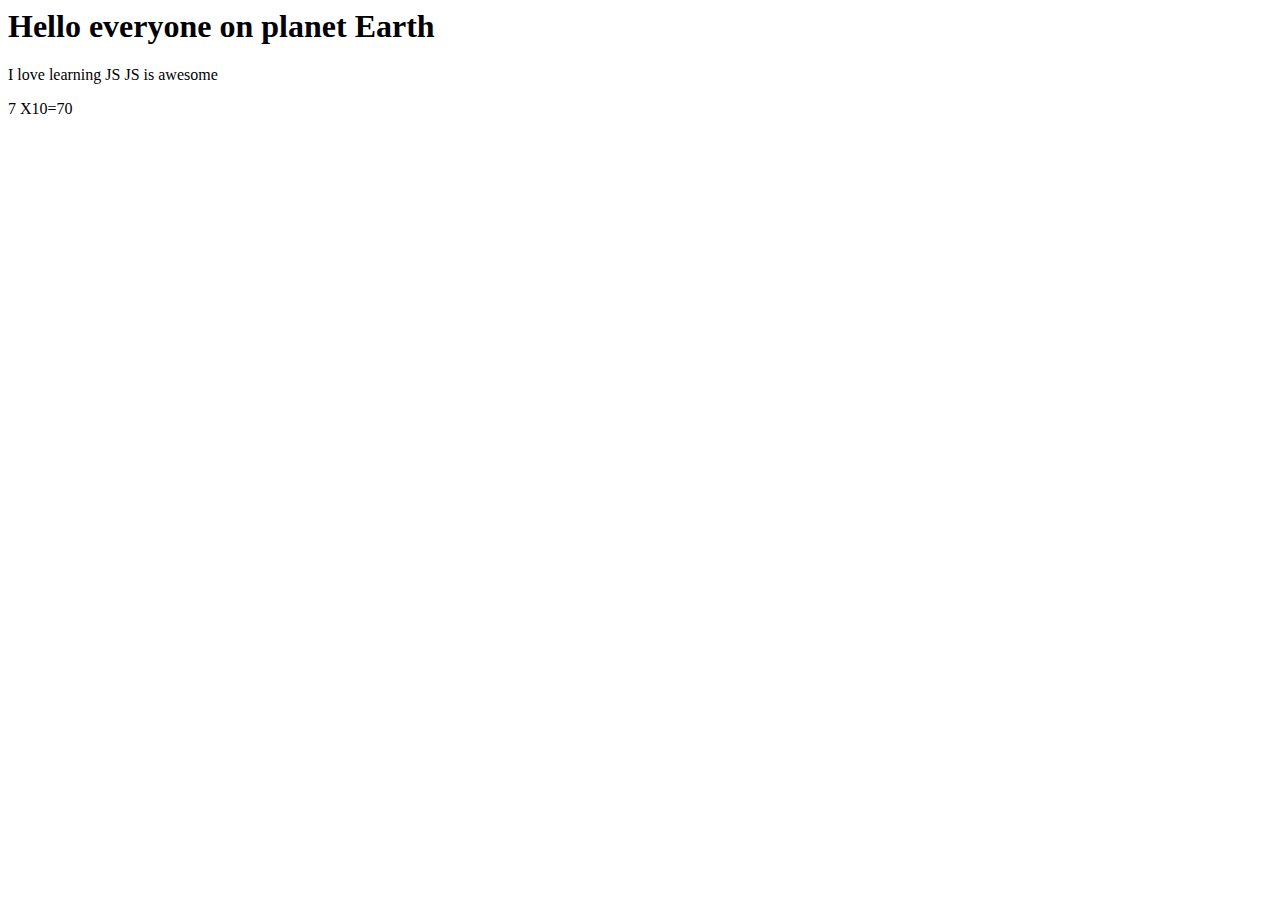
<file: index.html>
<html>
    <head>
        <link rel="stylesheet"type= text/css" href="style.css">
    </head>
    <body>
        <h1 id="heading1"></h1>
        <p id="paragraph1"></p>
        <p id ="paragraph2"></p>
        <script>
            var text1;
            var text2;

            var numA=7;
            var numB=10;
         
     

            text1 ="Hello everyone on planet Earth";
            text2 = "I love learning JS";
            text3 =" JS is awesome";


            document.getElementById("heading1").innerHTML =(text1);
            document.getElementById("paragraph1").innerHTML =(text2 + text3);
            document.getElementById("paragraph2").innerHTML= ( numA +" X" + numB +"=" + numA *numB);    
  </script>  
    </body>

</html>
</file>
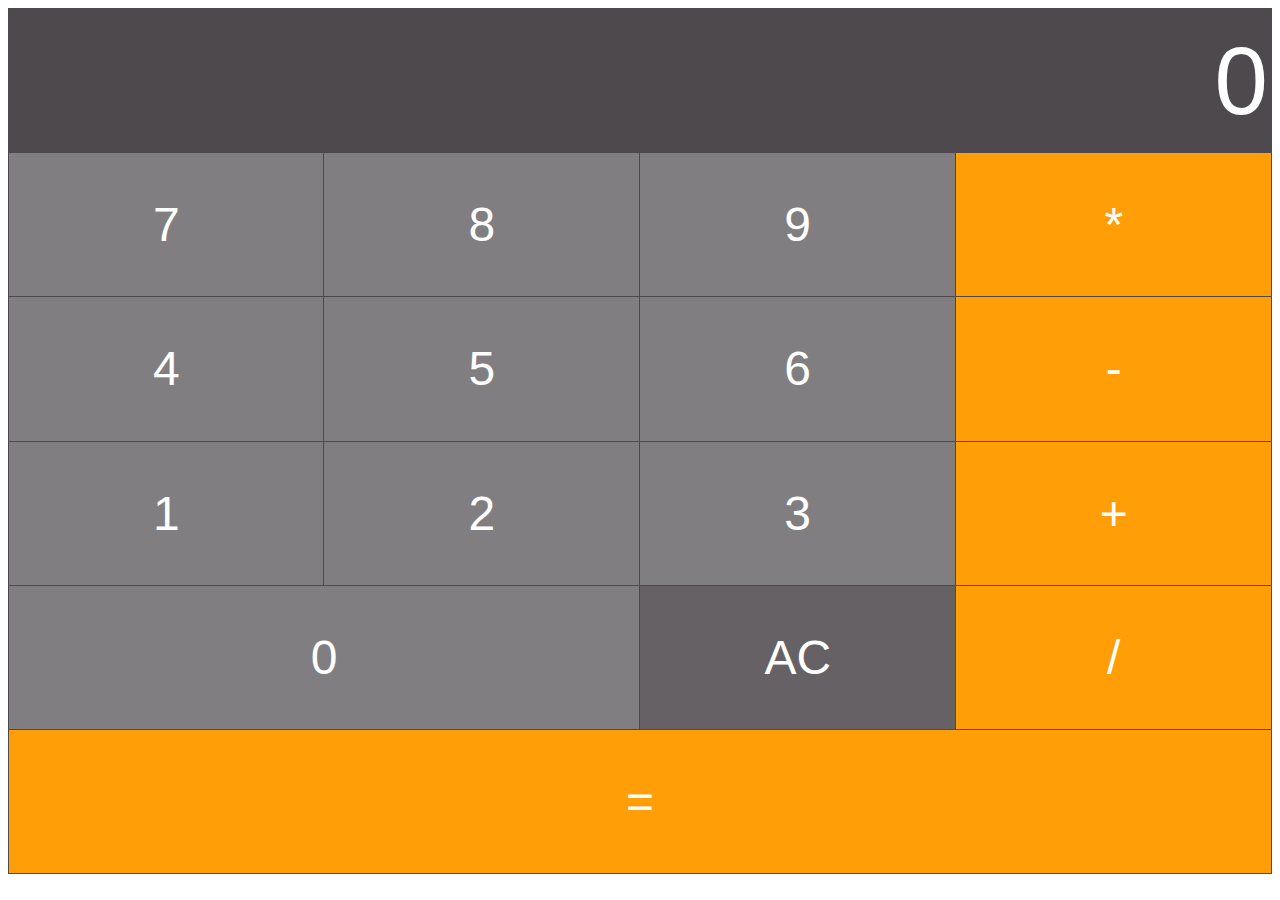
<file: calculator.html>
<html>
    <head>
        <link rel="stylesheet" type="text/css" href="style.css">
        <body>
            <table border="1">
                <tr>

                    <td colspan="4">
                        <input type="text" id="inputBox"value="0"/>

                    </td>
                </tr>
                <tr>
                    <td class="digitButton" onclick="digitBtnPressed(7)">7</td>
                    <td class ="digitButton" onclick="digitBtnPressed(8)">8</td>
                    <td class="digitButton"onclick ="digitBtnPressed(9)">9</td>
                    <td  class= "operatorButton"onclick="operatorBtnPressed('*')">*</td>

                </tr>
                <tr>
                    <td  class="digitButton"onclick="digitBtnPressed(4)">4</td>
                    <td  class ="digitButton"onclick="digitBtnPressed(5)">5</td>
                    <td  class="digitButton"onclick="digitBtnPressed(6)">6</td>
                    <td  class = "operatorButton"onclick="operatorBtnPressed('-')">-</td>
                    </tr>
                    <tr>
                        <td  class ="digitButton"onclick="digitBtnPressed(1)">1</td>
                        <td  class ="digitButton"onclick="digitBtnPressed(2)">2</td>
                        <td  class = "digitButton"onclick="digitBtnPressed(3)">3</td>
                        <td  class = "operatorButton"onclick= "operatorBtnPressed('+')">+</td>
                        </tr>
                        <tr>
                            <td  class="digitButton"colspan="2" onclick="digitBtnPressed(0)">0</td>
                        
                            <td class= "ACButton" onclick ="btnACPressed()">AC</td>
                            <td  class="operatorButton"onclick= "operatorBtnPressed('/')">/</td>

                            </tr>
                            <td class ="operatorButton" colspan="4"onclick = "equalsBtnPressed()">=</td>
            </table>

                <script>
                    var newLine =true; // Boolean variable.Determines if the nextthing the user types will be on a new line
                    var value1;
                    var currentOperator;

                    // Event handler for when any digit button is pressed
                    function digitBtnPressed(button){

                        if(newLine){
                            document.getElementById("inputBox").value = button;
                            newLine =false;
                        } else {
                       var currentValue= document.getElementById("inputBox").value;   
                         document.getElementById("inputBox").value =  currentValue + button;
                        
                        }
                        
                    }

                    //Event handler for when the AC button is pressed
                    function btnACPressed(){
                        document.getElementById("inputBox").value =0;
                        newLine = true;
                    }        
                    function operatorBtnPressed(operator){

                    
                      currentOperator = operator;
                      value1 = parseInt( document.getElementById("inputBox").value);
                      newLine =true;
                    }
                    // Event handleer for equals to button
                    function equalsBtnPressed(){
                        var value2 = parseInt(document.getElementById("inputBox").value);
                        var finalTotal;

                        switch(currentOperator){
                            case "+":
                                finalTotal = value1 + value2;
                                break;

                             case "-":
                             finalTotal = value1  - value2;
                             break;

                             
                             case "/":
                             finalTotal =value1 / value2;
                             break;

                                                          
                             case "x":
                             finalTotal = value1 * value2 ;
                             break;



                        }
                        document.getElementById("inputBox").value = finalTotal;
                    
                    }


                

                </script>            
    
        </body> 
    
</html>
</file>
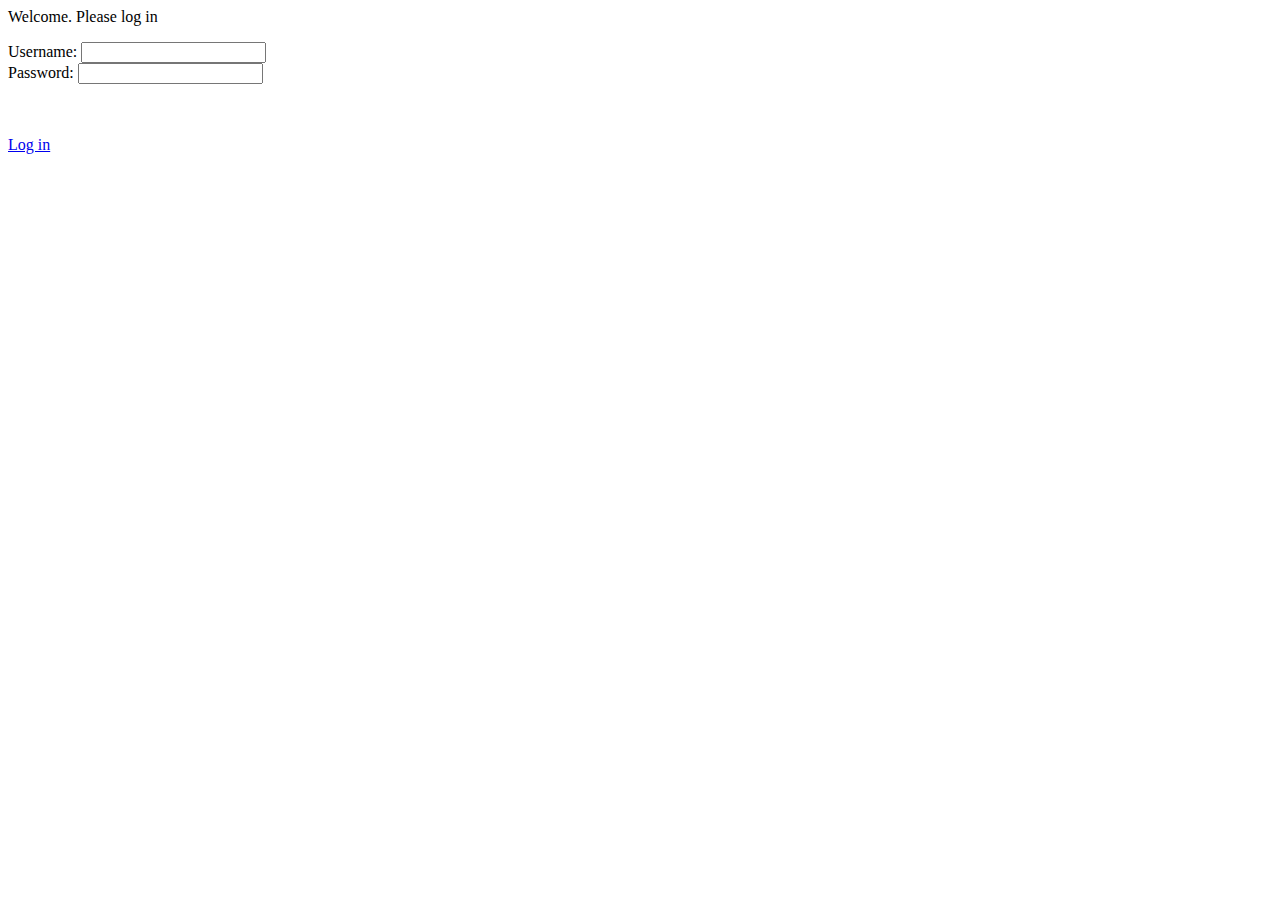
<file: login form.html>
<html>
    <head>
    
        <link rel="stylesheet" type="text/css" href="style.css">
</head>

<body>

    <p>Welcome. Please log in</p>

<form>
    <label for="usernameInput">Username:</label>
    <input type="text" id="usernameInput"/><br/>
    <label for="passwordInput">Password:</label>
    <input type="password" id="passwordInput"/>
    <p id="message"></p>
    <br/><br/>
    <a href="#" onclick="verifyUser(); return false;">Log in</a>
</form>

<script>
function verifyUser(){
    var username =document.getElementById("usernameInput").value;
    var password =document.getElementById("passwordInput").value;

    checkUserCreds(username, password);

}
function checkUserCreds (username, password){
    var systemUsername = "Bond";
    var systemPassword = "007";

if(username== systemUsername && password == systemPassword){
    document.getElementById ("message").innerHTML ="Correct.Logging you in...";
    
} else{
      document.getElementById ("message").innerHTML ="Username or password are incorrect;"

}
}

    
</script>


</body>
</html>
</file>
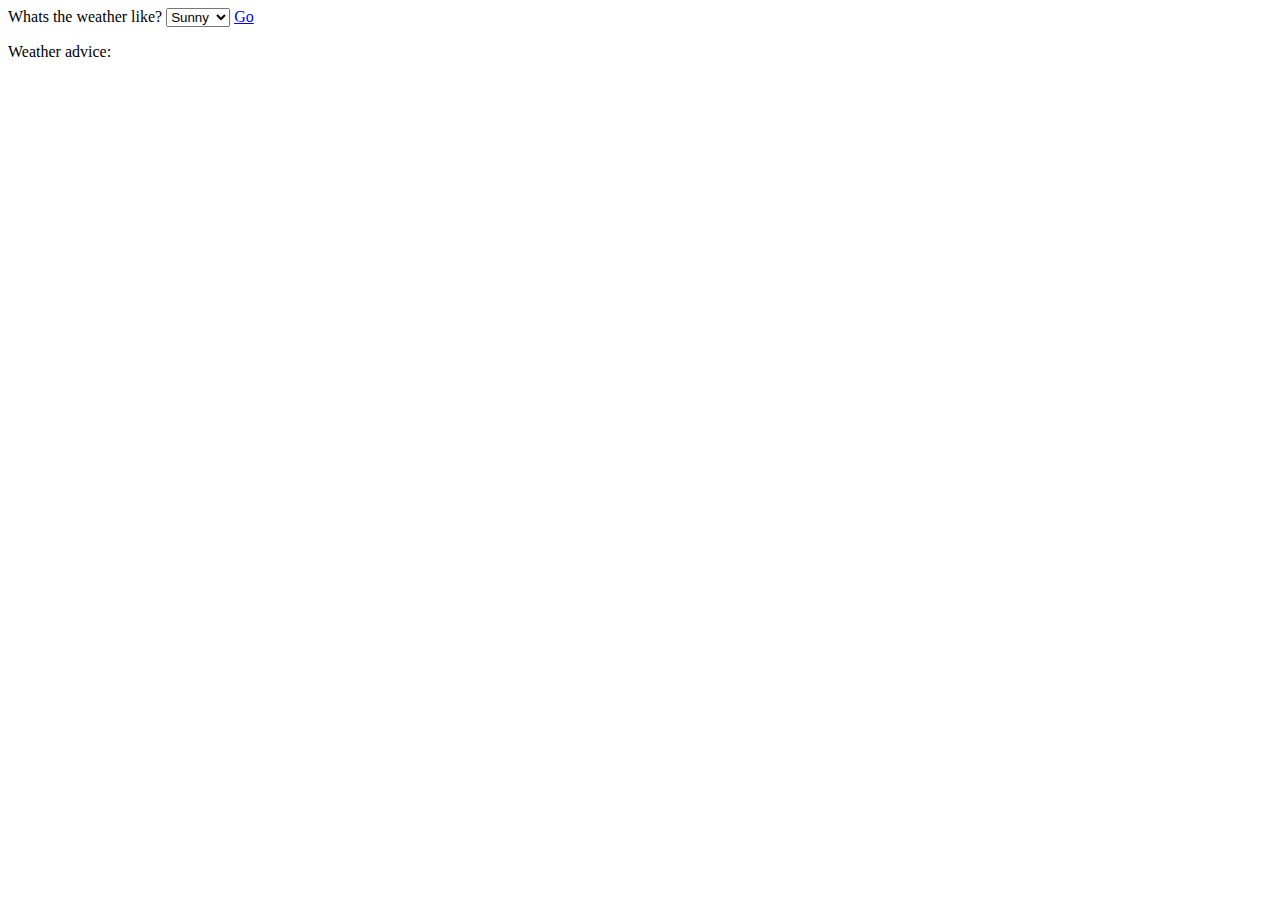
<file: switch.html>
<html>
    <head>
        <link rel"stylesheet" type"text/css" href="style.css'>
    </head>
    <body>
        <label for="weather">Whats the weather like? </label>
        <select id="weather">
            <option value="sunny">Sunny</option>
            <opyion value="windy">Windy</opyion>
            <option value="rainy">Rainy</option>
            <option value="snowy">Snowy</option>
            <option value="cloudy">Cloudy</option>

        </select>
        <a href="#"onclick ="btnPressed()">Go</a>
        <p id="outputText">Weather advice:</p>

        <script>
            function btnPressed(){
                var weatherSelected =document.getElementById("weather").value;
                var advise;

                switch(weatherSelected){
                    case"sunny":
                    advice ="wear your sunglasses";
                    break;

                    case"windy":
                    advice ="wear a jacket";
                    break;

                    case "rainy":
                        advice = "wear a rain coat and carry an umbrella";
                        break;

                        case"snowy":
                        advice ="Dress warmly";
                        break;

                        case"cloudy":
                        advice ="carry a jacket.It might rain";
                        break;
                        


                }
                document.getElementById("outputText").innerHTML ="weather advice" + advice;
            
            }



        </script>
    </body>
    
    </html>
</file>
<file: style.css>
table{
    color:#fff;
    text-align: center;
    border-collapse:collapse;
    font: normal 3em Arial, Helveticia, sans-serif 
}

tr{

    height: 16.02vh;
    background-color: #4e494d;
}


td{
    width:25vw;
    border:1px solid #4e494d

}   
#inputBox{
    background-color: #4e494d;
    text-align: right;
    width: 100%;
    font-size: 2em;
    color:#fff;
    border: 0px;
}

.digitButton{
    background-color: #807e80;

}
.operatorButton{
    background-color: #ff9e06;
}

.ACButton{
    background-color: #656165;
}
</file>
